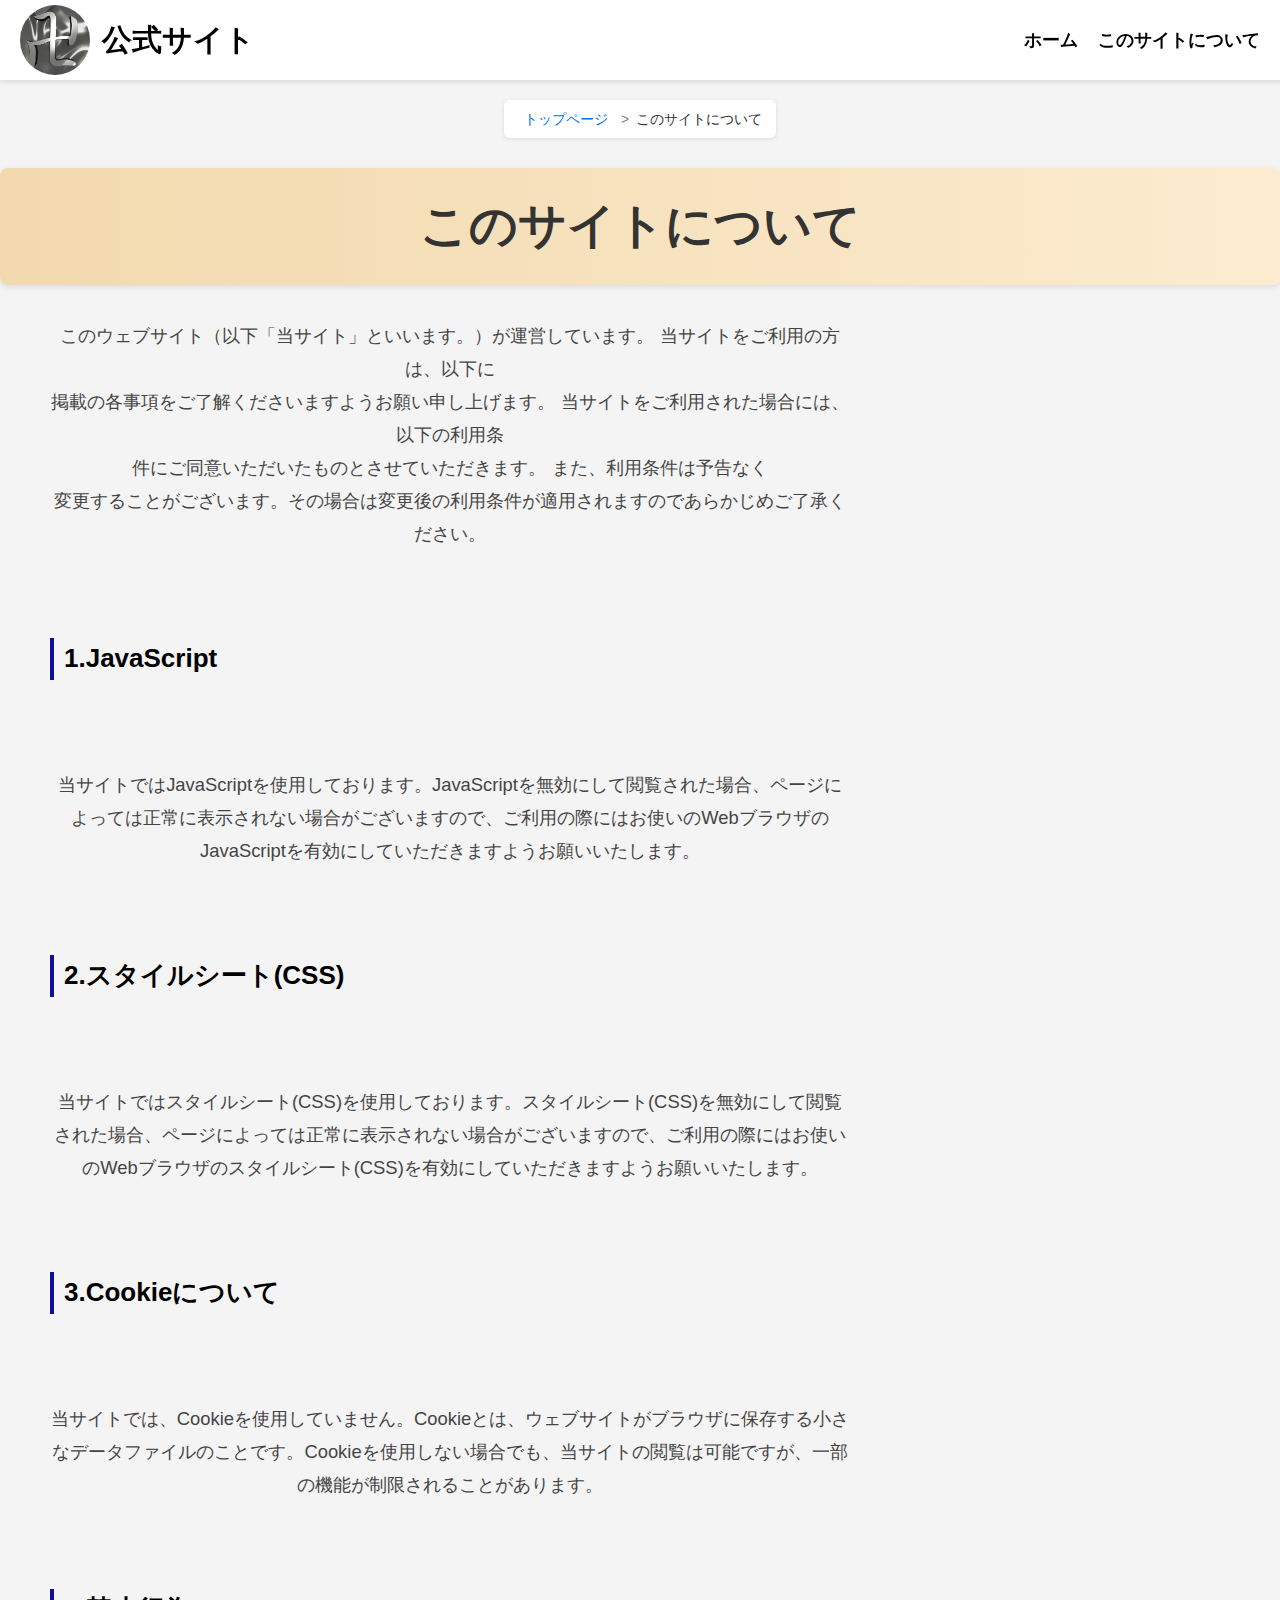
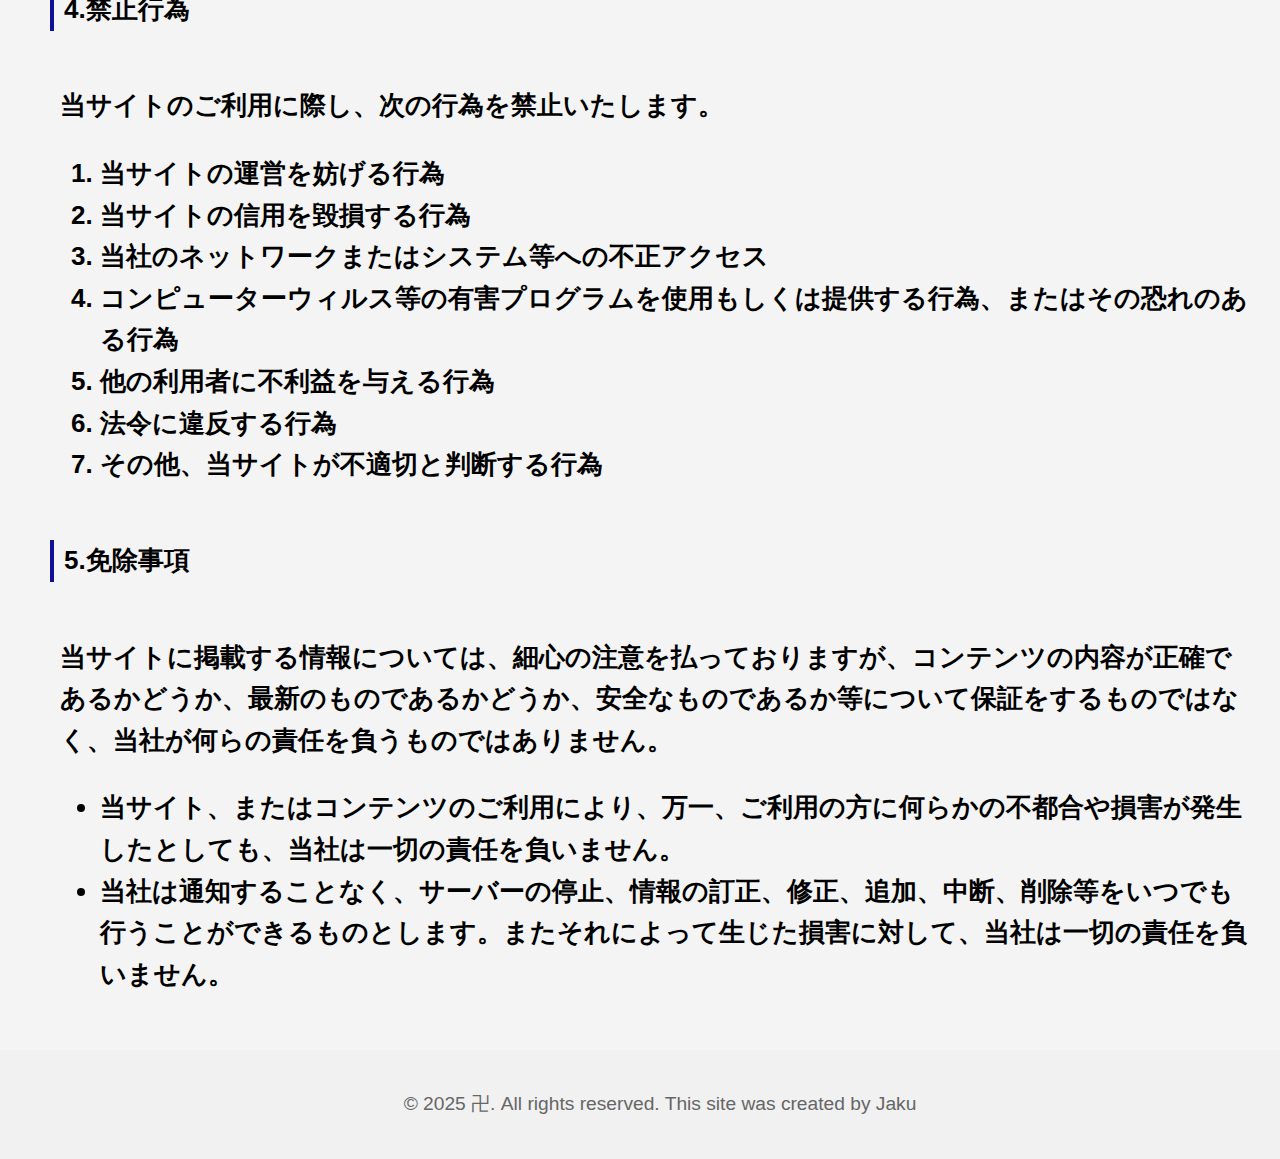
<file: about/index.html>
<!DOCTYPE html>
<html lang="ja">
<head>
    <meta charset="UTF-8">
    <meta name="viewport" content="width=device-width, initial-scale=1.0">
    <title>このサイトについて</title>
    <link rel="stylesheet" href="style.css">
    <link rel="icon" href="../../image/mannji.png">
</head>
<body>
   <header>
       <div class="image">
            <img src="../image/mannji.png" class="mannji-image" alt="卍ロゴ" width="70" height="70">
            <p class="site-title">公式サイト</p>
        </div>
        <nav>
            <ul>
                <li><a href="https://mannji.f5.si">ホーム</a></li>
                <li><a href="../about">このサイトについて</a></li>
            </ul>
        </nav>
    </header>

    <nav class="breadcrumb" aria-label="breadcrumb">
        <a href="https://mannji.f5.si">トップページ</a>
        <span>このサイトについて</span>
    </nav>

    <div class="aboutsite">
        <h1>このサイトについて</h1>
    </div>

    <section>
        <p style="text-align:center;">
            このウェブサイト（以下「当サイト」といいます。）が運営しています。
            当サイトをご利用の方は、以下に<br>掲載の各事項をご了解くださいますようお願い申し上げます。
            当サイトをご利用された場合には、以下の利用条<br>件にご同意いただいたものとさせていただきます。
            また、利用条件は予告なく<br>変更することがございます。その場合は変更後の利用条件が適用されますのであらかじめご了承ください。
        </p>
    </section>

    <div class="about">
        1.JavaScript
    </div>

    <section>
        <p>
            当サイトではJavaScriptを使用しております。JavaScriptを無効にして閲覧された場合、ページによっては正常に表示されない場合がございますので、ご利用の際にはお使いのWebブラウザのJavaScriptを有効にしていただきますようお願いいたします。
        </p>
    </section>
     <div class="about">
        2.スタイルシート(CSS)
    </div>
    <section>
        <p>
            当サイトではスタイルシート(CSS)を使用しております。スタイルシート(CSS)を無効にして閲覧された場合、ページによっては正常に表示されない場合がございますので、ご利用の際にはお使いのWebブラウザのスタイルシート(CSS)を有効にしていただきますようお願いいたします。
        </p>
    </section>

    <div class="about">
        3.Cookieについて
    </div>
    <section>
        <p>
            当サイトでは、Cookieを使用していません。Cookieとは、ウェブサイトがブラウザに保存する小さなデータファイルのことです。Cookieを使用しない場合でも、当サイトの閲覧は可能ですが、一部の機能が制限されることがあります。
        </p>
</section>
            <div class="about">
        4.禁止行為
    </div>
    <div class="ban">
        <p>当サイトのご利用に際し、次の行為を禁止いたします。</p>
       <ol>
            <li>当サイトの運営を妨げる行為</li>
            <li>当サイトの信用を毀損する行為</li>
            <li>当社のネットワークまたはシステム等への不正アクセス</li>
            <li>コンピューターウィルス等の有害プログラムを使用もしくは提供する行為、またはその恐れのある行為</li>
            <li>他の利用者に不利益を与える行為</li>
            <li>法令に違反する行為</li>
            <li>その他、当サイトが不適切と判断する行為</li>
        </ol>
       </ol>
    </div>
      <div class="about">
        5.免除事項
    </div>
       <div class="ban">
        <p>当サイトに掲載する情報については、細心の注意を払っておりますが、コンテンツの内容が正確であるかどうか、最新のものであるかどうか、安全なものであるか等について保証をするものではなく、当社が何らの責任を負うものではありません。
</p>
       <ul>
         <li>当サイト、またはコンテンツのご利用により、万一、ご利用の方に何らかの不都合や損害が発生したとしても、当社は一切の責任を負いません。</li>
        <li>当社は通知することなく、サーバーの停止、情報の訂正、修正、追加、中断、削除等をいつでも行うことができるものとします。またそれによって生じた損害に対して、当社は一切の責任を負いません。</li>
        </ul>
    </div>
    <footer>
        <p>© 2025 卍. All rights reserved. This site was created by Jaku</p>
    </footer>
</body>
</html>
</file>
<file: about/style.css>
body {
    font-family: Arial, sans-serif;
    line-height: 1.6;
    margin: 0;
    padding: 0;
    overflow-x: hidden;
    background-color: #f4f4f4;
}


@keyframes fadeSlide {
    0% {
        opacity: 0;
        transform: translateY(15px);
    }
    100% {
        opacity: 1;
        transform: translateY(0);
    }
}

@keyframes fadeUp {
    0% {
        opacity: 0;
        transform: translateY(30px);
    }
    100% {
        opacity: 1;
        transform: translateY(0);
    }
}


header {
    position: fixed;
    top: 0;
    width: 100%;
    height: 80px;
    background-color: rgba(255, 255, 255, 1);
    box-shadow: 0 2px 5px rgba(0,0,0,0.1);
    transition: background-color 0.3s ease;
    display: flex;
    align-items: center;
    justify-content: space-between; 
    padding: 0 20px; 
    z-index: 1000;
}

header > .image {
    display: flex;
    align-items: center;
    gap: 12px;
}

header > .image img {
    border-radius: 50%;
    width: 70px;
    height: 70px;
    transition: transform 0.3s ease;
    cursor: pointer;
}

header > .image img:hover {
    transform: scale(1.1);
}

header .site-title {
    font-size: 30px;
    font-weight: 600;
    margin: 0;
}

header nav ul {
    list-style: none;
    display: flex;
    gap: 20px; 
    margin: 40px;
    padding: 0;
}

header nav li {
    font-weight: 600;
    font-size: 1.1em;
}

header nav li a {
    color: #000000;
    text-decoration: none;
    transition: color 0.3s ease;
}

header nav li a:hover {
    color: #e4e0e0;
    text-decoration: underline;
}


.breadcrumb {
    display: flex;
    align-items: center;
    font-family: "Noto Sans JP", sans-serif;
    font-size: 14px;
    margin: 100px auto 0;
    color: #333;
    background-color: #ffffff;
    padding: 6px 14px;
    border-radius: 6px;
    box-shadow: 0 1px 4px rgba(0,0,0,0.1);
    width: fit-content;
    animation: fadeSlide 0.6s ease forwards;
}

.breadcrumb > *:not(:first-child)::before {
    content: ">";
    margin: 0 0.5em;
    color: #888;
}

.breadcrumb a {
    text-decoration: none;
    color: #0073e6;
    transition: color 0.3s ease, background-color 0.3s ease;
    padding: 2px 6px;
    border-radius: 4px;
}

.breadcrumb a:hover {
    background-color: rgba(0,115,230,0.1);
    color: #005bb5;
}

/* 見出し部分 */
.aboutsite {
    margin-top: 30px;
    padding: 20px;
    font-size: 1.5em;
    background: linear-gradient(90deg, #f2d9ae, #fcebcf);
    color: #333;
    text-align: center;
    border-radius: 8px;
    box-shadow: 0 2px 6px rgba(0,0,0,0.1);
    animation: fadeUp 0.8s ease forwards;
}

.aboutsite h1 {
    font-weight: 700;
    font-size: 2em;
    margin: 0;
}
section {
    text-align: center;
    padding: 15px 20px;
    max-width: 800px;
    margin-left:30px;
    animation: fadeUp 0.8s ease forwards;
    animation-delay: 0.2s;
}

section p {
    font-size: 1.15em;
    color: #444;
    line-height: 1.8;
}

.about {
    margin: 2.1em 1.2em;
    border-left: solid 4px #0e1197;
    font-size: 26px;
    font-weight: bold;
    color: #000000;
    margin-left: 50px;
    padding-left: 10px;
    animation: fadeUp 0.8s ease forwards;
    animation-delay: 0.3s;
}
.ban{
    margin: 2.1em 1.2em;
    font-size: 26px;
    font-weight: bold;
    color: #000000;
    margin-left: 50px;
    padding-left: 10px;
    animation: fadeUp 0.8s ease forwards;
    animation-delay: 0.3s;
}
footer{
    text-align: center;
    padding: 20px;
    background-color: #f1f1f1;
    position: relative;
    bottom: 0;
    width: 100%;
}
footer p{
    color: #666;
    font-size: 1.2em;
}
</file>
